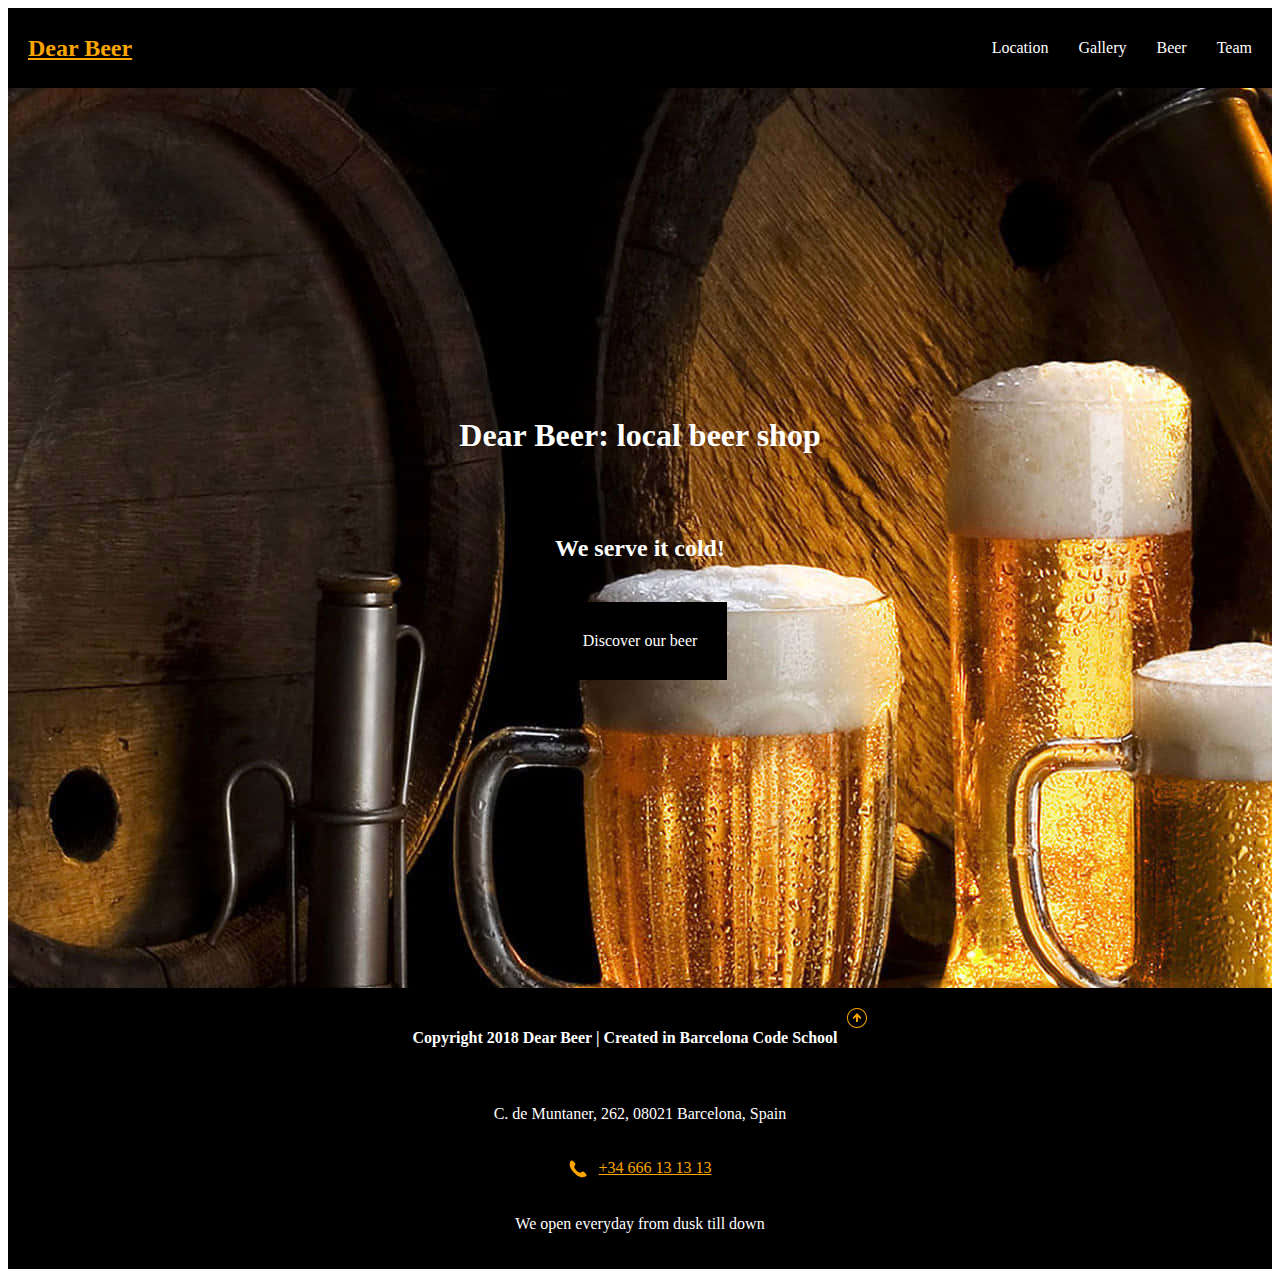
<file: index.html>
<!DOCTYPE html>
<html lang="en">

<head>
    <link rel="preconnect" href="https://fonts.googleapis.com">
    <link rel="preconnect" href="https://fonts.gstatic.com" crossorigin>
    <link href="https://fonts.googleapis.com/css2?family=Roboto&display=swap" rel="stylesheet">
    <link rel="apple-touch-icon" sizes="180x180" href="/favicon/apple-touch-icon.png">
    <link rel="icon" type="image/png" sizes="32x32" href="/favicon/favicon-32x32.png">
    <link rel="icon" type="image/png" sizes="16x16" href="/favicon/favicon-16x16.png">
    <link rel="manifest" href="/site.webmanifest">

    <meta charset="UTF-8">
    <meta name="viewport" content="width=device-width, initial-scale=1.0">
    <title>Dear Beer</title>
    <link rel="stylesheet" href="/styles/style.css">
</head>

<body>
    <header>
        <nav>
            <a href="index.html">
                <h2>Dear Beer</h2>
            </a>
            <ul class="navigation">
                <li> <a href="location.html">Location</a></li>
                <li> <a href="gallery.html">Gallery</a></li>
                <li> <a href="beer.html">Beer</a></li>
                <li> <a href="team.html">Team</a></li>
            </ul>
            <div class="burger">
                <span>|||</span>
                <ul class="burger__content">
                    <li> <a href="location.html">Location</a></li>
                    <li> <a href="gallery.html">Gallery</a></li>
                    <li> <a href="beer.html">Beer</a></li>
                    <li> <a href="team.html">Team</a></li>
                </ul>
            </div>
        </nav>
    </header>


    <div class="main" id="main">
        <div class="main__title">
            <h1>Dear Beer: local beer shop</h1>
            <h2>We serve it cold!</h2>
        </div>
        <a class="main__button" href="beer.html"> <div >Discover our beer</div></a>
    </div>

    <footer>
        <div class="copyright">
            <h4>Copyright 2018 Dear Beer | Created in Barcelona Code School</h4>
            <a href="#main"><img src="/images/arrow.svg" alt="arrow" width="20"> </a>
        </div>
        <p>C. de Muntaner, 262, 08021 Barcelona, Spain</p>
        <div class="phone">
            <img src="/images/phone.svg" alt="phone" width="20">
            <a href="tel:+34666131313">+34 666 13 13 13</a>
        </div>
        <p>We open everyday from dusk till down</p>


    </footer>

</body>

</html>
</file>
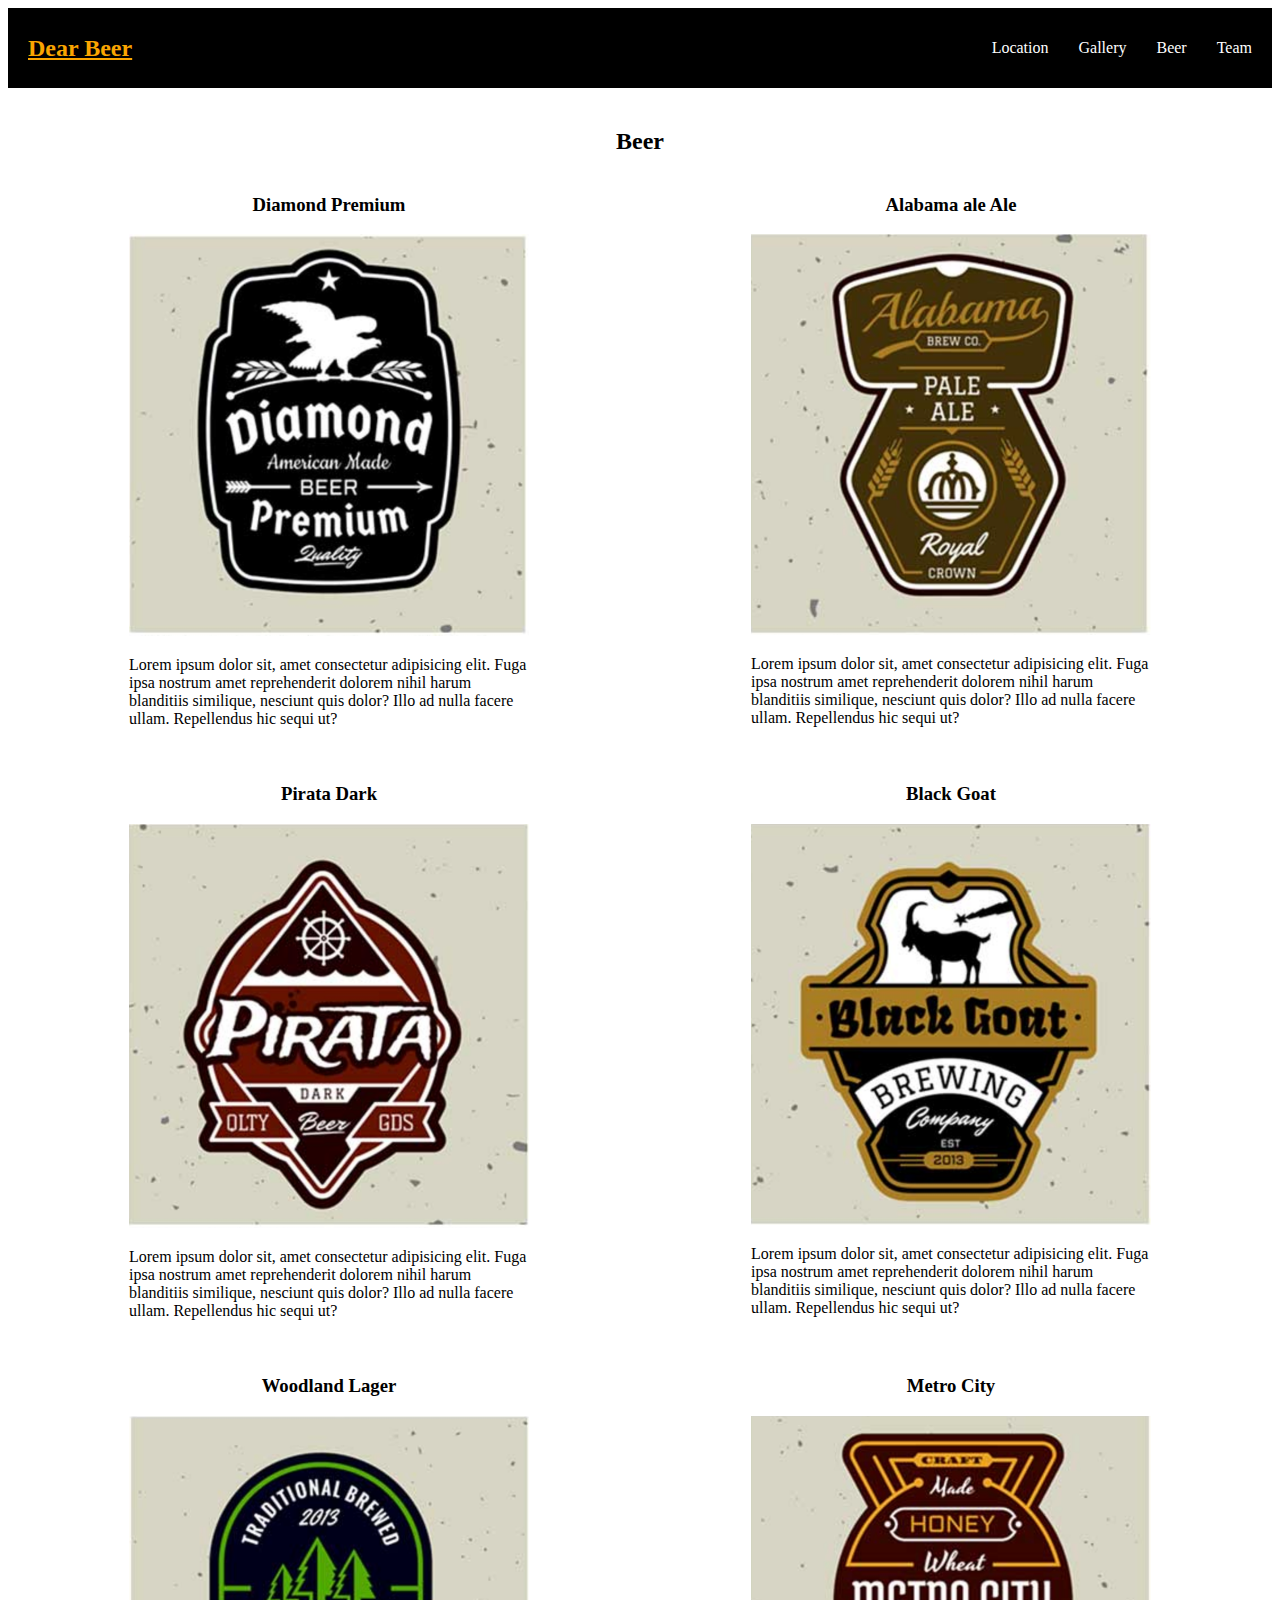
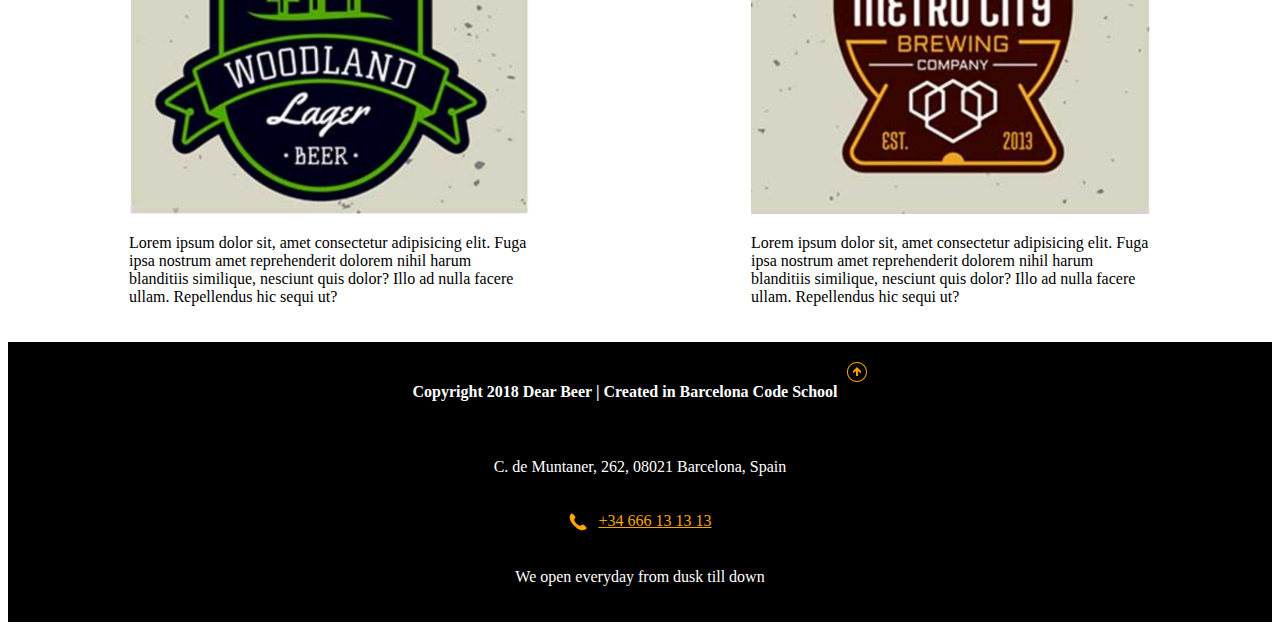
<file: beer.html>
<!DOCTYPE html>
<html lang="en">

<head>
    <link rel="preconnect" href="https://fonts.googleapis.com">
    <link rel="preconnect" href="https://fonts.gstatic.com" crossorigin>
    <link href="https://fonts.googleapis.com/css2?family=Roboto&display=swap" rel="stylesheet">
    <link rel="apple-touch-icon" sizes="180x180" href="/favicon/apple-touch-icon.png">
    <link rel="icon" type="image/png" sizes="32x32" href="/favicon/favicon-32x32.png">
    <link rel="icon" type="image/png" sizes="16x16" href="/favicon/favicon-16x16.png">
    <link rel="manifest" href="/site.webmanifest">

    <meta charset="UTF-8">
    <meta name="viewport" content="width=device-width, initial-scale=1.0">
    <title>Dear Beer</title>
    <link rel="stylesheet" href="/styles/style.css">
</head>

<body>
    <header>
        <nav>
            <a href="index.html">
                <h2>Dear Beer</h2>
            </a>
            <ul class="navigation">
                <li> <a href="location.html">Location</a></li>
                <li> <a href="gallery.html">Gallery</a></li>
                <li> <a href="beer.html">Beer</a></li>
                <li> <a href="team.html">Team</a></li>
            </ul>
            <div class="burger">
                <span>|||</span>
                <ul class="burger__content">
                    <li> <a href="location.html">Location</a></li>
                    <li> <a href="gallery.html">Gallery</a></li>
                    <li> <a href="beer.html">Beer</a></li>
                    <li> <a href="team.html">Team</a></li>
                </ul>
            </div>
        </nav>
    </header>




    <div id="beer" class="beer">
        <div class="container">
            <h2>Beer</h2>
            <div class="types-of-beer">
                <div class="types-of-beer__beer-item">
                    <h3>Diamond Premium</h3>
                    <img class="poster" src="/images/beer-1.png" alt="Diamond Premium">
                    <p class="description">Lorem ipsum dolor sit, amet consectetur adipisicing elit. Fuga ipsa nostrum
                        amet
                        reprehenderit dolorem nihil harum blanditiis similique, nesciunt quis dolor? Illo ad nulla
                        facere
                        ullam. Repellendus hic sequi ut?
                    </p>
                </div>
                <div class="types-of-beer__beer-item">
                    <h3>Alabama ale Ale</h3>
                    <img class="poster" src="/images/beer-2.png" alt="Alabama ale Ale">
                    <p class="description">Lorem ipsum dolor sit, amet consectetur adipisicing elit. Fuga ipsa nostrum
                        amet
                        reprehenderit dolorem nihil harum blanditiis similique, nesciunt quis dolor? Illo ad nulla
                        facere
                        ullam. Repellendus hic sequi ut?
                    </p>
                </div>
                <div class="types-of-beer__beer-item">
                    <h3>Pirata Dark</h3>
                    <img class="poster" src="/images/beer-3.png" alt="Pirata Dark">
                    <p class="description">Lorem ipsum dolor sit, amet consectetur adipisicing elit. Fuga ipsa nostrum
                        amet
                        reprehenderit dolorem nihil harum blanditiis similique, nesciunt quis dolor? Illo ad nulla
                        facere
                        ullam. Repellendus hic sequi ut?
                    </p>
                </div>
                <div class="types-of-beer__beer-item">
                    <h3>Black Goat</h3>
                    <img class="poster" src="/images/beer-4.png" alt="Black Goat">
                    <p class="description">Lorem ipsum dolor sit, amet consectetur adipisicing elit. Fuga ipsa nostrum
                        amet
                        reprehenderit dolorem nihil harum blanditiis similique, nesciunt quis dolor? Illo ad nulla
                        facere
                        ullam. Repellendus hic sequi ut?
                    </p>
                </div>
                <div class="types-of-beer__beer-item">
                    <h3>Woodland Lager</h3>
                    <img class="poster" src="/images/beer-5.png" alt="Woodland Lager">
                    <p class="description">Lorem ipsum dolor sit, amet consectetur adipisicing elit. Fuga ipsa nostrum
                        amet
                        reprehenderit dolorem nihil harum blanditiis similique, nesciunt quis dolor? Illo ad nulla
                        facere
                        ullam. Repellendus hic sequi ut?
                    </p>
                </div>
                <div class="types-of-beer__beer-item">
                    <h3>Metro City</h3>
                    <img class="poster" src="/images/beer-6.png" alt="Metro City">
                    <p class="description">Lorem ipsum dolor sit, amet consectetur adipisicing elit. Fuga ipsa nostrum
                        amet
                        reprehenderit dolorem nihil harum blanditiis similique, nesciunt quis dolor? Illo ad nulla
                        facere
                        ullam. Repellendus hic sequi ut?
                    </p>
                </div>
            </div>
        </div>
    </div>
    <footer>
        <div class="copyright">
            <h4>Copyright 2018 Dear Beer | Created in Barcelona Code School</h4>
            <a href="#main"><img src="/images/arrow.svg" alt="arrow" width="20"> </a>
        </div>
        <p>C. de Muntaner, 262, 08021 Barcelona, Spain</p>
        <div class="phone">
            <img src="/images/phone.svg" alt="phone" width="20">
            <a href="tel:+34666131313">+34 666 13 13 13</a>
        </div>
        <p>We open everyday from dusk till down</p>


    </footer>

</body>

</html>
</file>
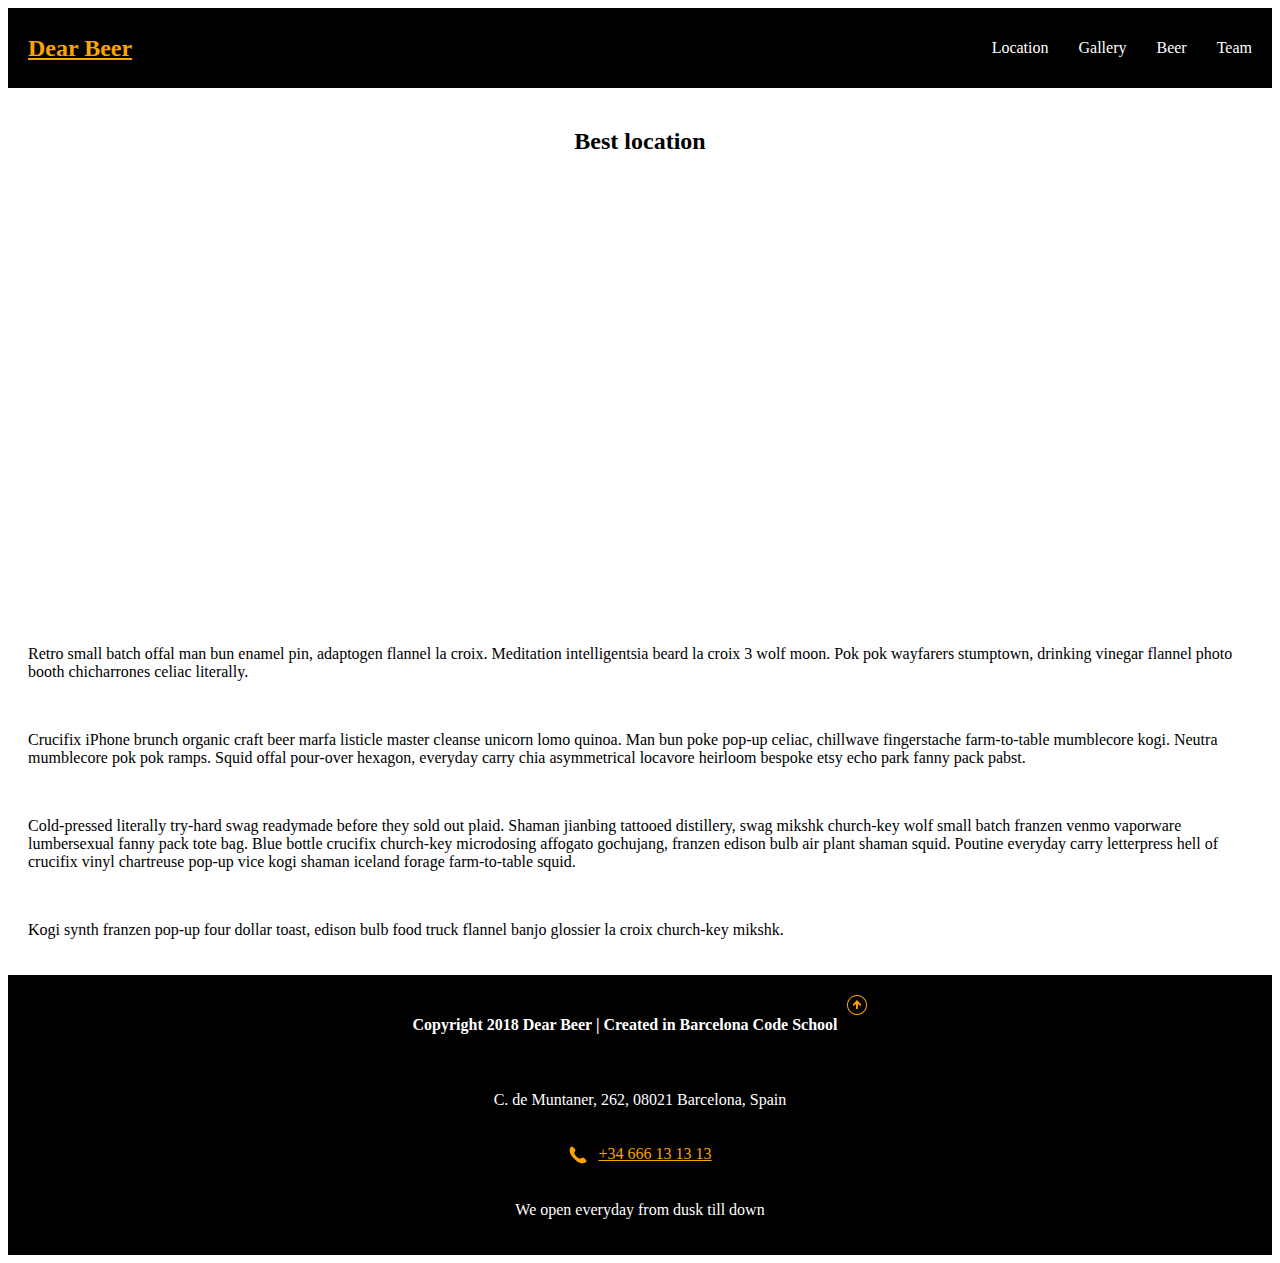
<file: location.html>
<!DOCTYPE html>
<html lang="en">

<head>
    <link rel="preconnect" href="https://fonts.googleapis.com">
    <link rel="preconnect" href="https://fonts.gstatic.com" crossorigin>
    <link href="https://fonts.googleapis.com/css2?family=Roboto&display=swap" rel="stylesheet">
    <link rel="apple-touch-icon" sizes="180x180" href="/favicon/apple-touch-icon.png">
    <link rel="icon" type="image/png" sizes="32x32" href="/favicon/favicon-32x32.png">
    <link rel="icon" type="image/png" sizes="16x16" href="/favicon/favicon-16x16.png">
    <link rel="manifest" href="/site.webmanifest">

    <meta charset="UTF-8">
    <meta name="viewport" content="width=device-width, initial-scale=1.0">
    <title>Dear Beer</title>
    <link rel="stylesheet" href="/styles/style.css">
</head>

<body>
    <header>
        <nav>
            <a href="index.html">
                <h2>Dear Beer</h2>
            </a>
            <ul class="navigation">
                <li> <a href="location.html">Location</a></li>
                <li> <a href="gallery.html">Gallery</a></li>
                <li> <a href="beer.html">Beer</a></li>
                <li> <a href="team.html">Team</a></li>
            </ul>
            <div class="burger">
                <span>|||</span>
                <ul class="burger__content">
                    <li> <a href="location.html">Location</a></li>
                    <li> <a href="gallery.html">Gallery</a></li>
                    <li> <a href="beer.html">Beer</a></li>
                    <li> <a href="team.html">Team</a></li>
                </ul>
            </div>
        </nav>
    </header>



    <div class="location">
        <div class="container">
            <h2>Best location</h2>
            <iframe
                src="https://www.google.com/maps/embed?pb=!1m18!1m12!1m3!1d2993.0104937495366!2d2.145327176294802!3d41.39557847129888!2m3!1f0!2f0!3f0!3m2!1i1024!2i768!4f13.1!3m3!1m2!1s0x12a4a29c31c92871%3A0xae15e88cf21ae274!2sC.%20de%20Muntaner%2C%20262%2C%20Distrito%20de%20Sarri%C3%A0-Sant%20Gervasi%2C%2008021%20Barcelona!5e0!3m2!1ses!2ses!4v1716196622578!5m2!1ses!2ses"
                width="100%" height="450" style="border:0;" allowfullscreen="" loading="lazy"
                referrerpolicy="no-referrer-when-downgrade"></iframe>
            <div class="description">
                <p>Retro small batch offal man bun enamel pin, adaptogen flannel la croix. Meditation intelligentsia
                    beard la
                    croix 3 wolf moon. Pok pok wayfarers stumptown, drinking vinegar flannel photo booth chicharrones
                    celiac
                    literally.</p> <br>
                <p>Crucifix iPhone brunch organic craft beer marfa listicle master cleanse unicorn lomo quinoa. Man bun
                    poke
                    pop-up celiac, chillwave fingerstache farm-to-table mumblecore kogi. Neutra mumblecore pok pok
                    ramps. Squid
                    offal pour-over hexagon, everyday carry chia asymmetrical locavore heirloom bespoke etsy echo park
                    fanny
                    pack pabst.</p><br>
                <div class="more_text">
                    <p>Cold-pressed literally try-hard swag readymade before they sold out plaid. Shaman jianbing
                        tattooed
                        distillery, swag mikshk church-key wolf small batch franzen venmo vaporware lumbersexual fanny
                        pack
                        tote
                        bag. Blue bottle crucifix church-key microdosing affogato gochujang, franzen edison bulb air
                        plant
                        shaman
                        squid. Poutine everyday carry letterpress hell of crucifix vinyl chartreuse pop-up vice kogi
                        shaman
                        iceland
                        forage farm-to-table squid.</p><br>
                    <p>Kogi synth franzen pop-up four dollar toast, edison bulb food truck flannel banjo glossier la
                        croix
                        church-key mikshk.</p>
                </div>
            </div>
        </div>
    </div>
    <footer>
        <div class="copyright">
            <h4>Copyright 2018 Dear Beer | Created in Barcelona Code School</h4>
            <a href="#main"><img src="/images/arrow.svg" alt="arrow" width="20"> </a>
        </div>
        <p>C. de Muntaner, 262, 08021 Barcelona, Spain</p>
        <div class="phone">
            <img src="/images/phone.svg" alt="phone" width="20">
            <a href="tel:+34666131313">+34 666 13 13 13</a>
        </div>
        <p>We open everyday from dusk till down</p>


    </footer>

</body>

</html>
</file>
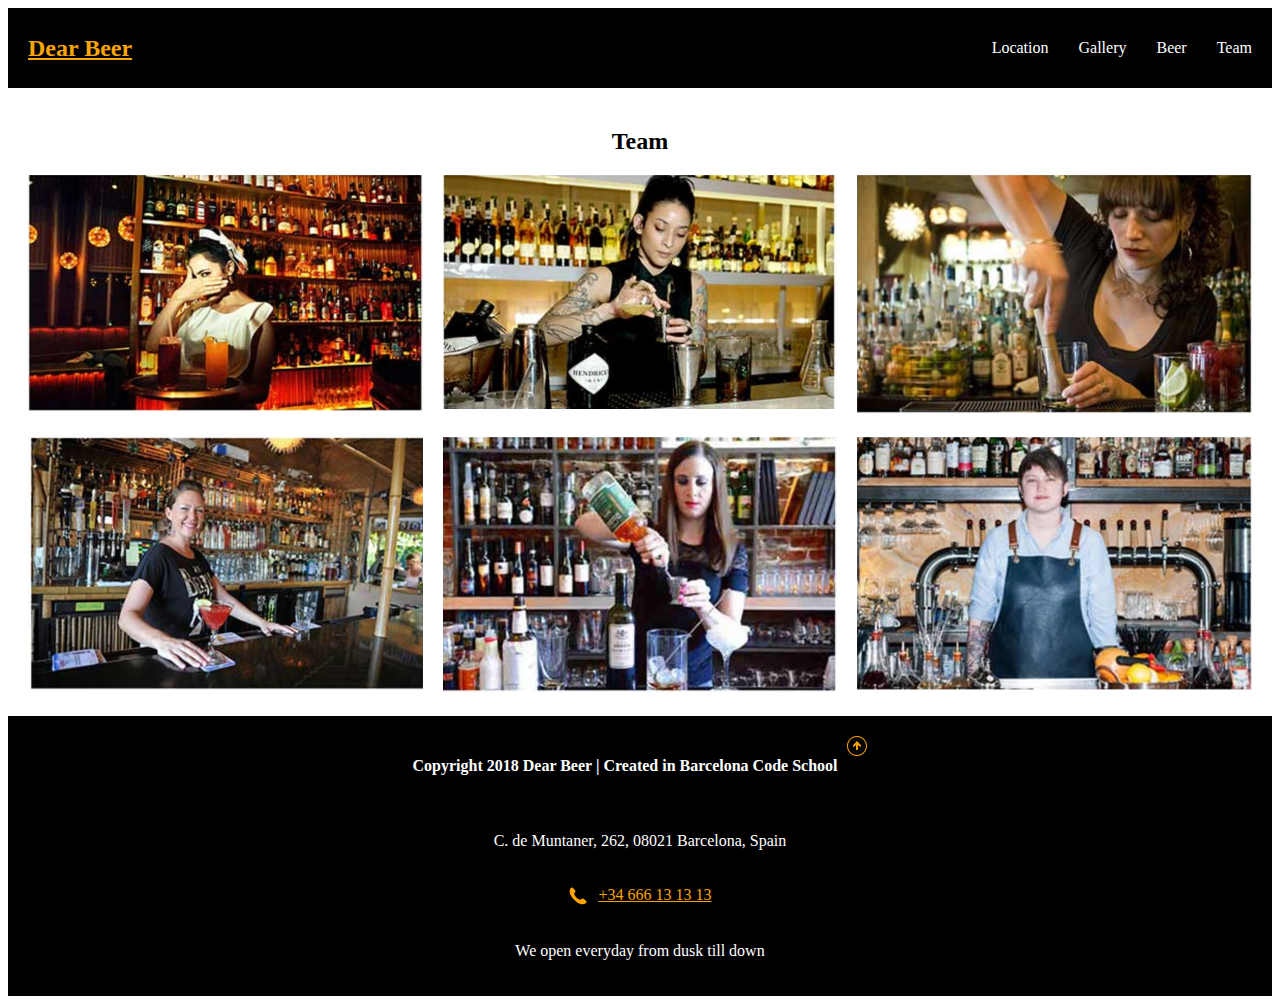
<file: team.html>
<!DOCTYPE html>
<html lang="en">

<head>
    <link rel="preconnect" href="https://fonts.googleapis.com">
    <link rel="preconnect" href="https://fonts.gstatic.com" crossorigin>
    <link href="https://fonts.googleapis.com/css2?family=Roboto&display=swap" rel="stylesheet">
    <link rel="apple-touch-icon" sizes="180x180" href="/favicon/apple-touch-icon.png">
    <link rel="icon" type="image/png" sizes="32x32" href="/favicon/favicon-32x32.png">
    <link rel="icon" type="image/png" sizes="16x16" href="/favicon/favicon-16x16.png">
    <link rel="manifest" href="/site.webmanifest">
    <meta charset="UTF-8">
    <meta name="viewport" content="width=device-width, initial-scale=1.0">
    <title>Dear Beer</title>
    <link rel="stylesheet" href="/styles/style.css">
</head>

<body>
    <header>
        <nav>
            <a href="index.html">
                <h2>Dear Beer</h2>
            </a>
            <ul class="navigation">
                <li> <a href="location.html">Location</a></li>
                <li> <a href="gallery.html">Gallery</a></li>
                <li> <a href="beer.html">Beer</a></li>
                <li> <a href="team.html">Team</a></li>
            </ul>
            <div class="burger">
                <span>|||</span>
                <ul class="burger__content">
                    <li> <a href="location.html">Location</a></li>
                    <li> <a href="gallery.html">Gallery</a></li>
                    <li> <a href="beer.html">Beer</a></li>
                    <li> <a href="team.html">Team</a></li>
                </ul>
            </div>
        </nav>
    </header>

    <div class="team">
        <div class="container">
            <h2>Team</h2>
            <div class="team-mash">
                <div class="beer-photo">
                    <img class="poster" src="/images/team-1.png" alt="Beer Poster">
                </div>
                <div class="beer-photo">
                    <img class="poster" src="/images/team-2.png" alt="Beer Poster">
                </div>
                <div class="beer-photo">
                    <img class="poster" src="/images/team-3.png" alt="Beer Poster">
                </div>
                <div class="beer-photo">
                    <img class="poster" src="/images/team-4.png" alt="Beer Poster">
                </div>
                <div class="beer-photo">
                    <img class="poster" src="/images/team-5.png" alt="Beer Poster">
                </div>
                <div class="beer-photo">
                    <img class="poster" src="/images/team-6.png" alt="Beer Poster">
                </div>
            </div>
        </div>


    </div>
    <footer>
        <div class="copyright">
            <h4>Copyright 2018 Dear Beer | Created in Barcelona Code School</h4>
            <a href="#main"><img src="/images/arrow.svg" alt="arrow" width="20"> </a>
        </div>
        <p>C. de Muntaner, 262, 08021 Barcelona, Spain</p>
        <div class="phone">
            <img src="/images/phone.svg" alt="phone" width="20">
            <a href="tel:+34666131313">+34 666 13 13 13</a>
        </div>
        <p>We open everyday from dusk till down</p>


    </footer>

</body>

</html>
</file>
<file: styles/style.css>
f
.container {
    margin: 0 auto;
    max-width: 1200px;
    padding: 0 25px;
    display: flex;
    flex-direction: column;
    gap: 20px;
}

.navigation a {
    color: white;
    text-decoration: none;
}

.burger {
    display: none;
    position: relative;
}

.burger__content a {
    color: white;
    text-decoration: none;


}

.burger__content {
    background-color: black;
    display: none;
    position: absolute;
    right: 0;
    z-index: 1;
    padding: 10px;
}

.burger span {
    transition: transform .5s;
    -webkit-transition: -webkit-transform .5s;
    display: block;
    transform: rotate(90deg);
}

.burger:hover span {
    transition: transform .5s;
    -webkit-transition: -webkit-transform .5s;
    display: inline-block;
    transform: rotate(180deg);
}

a {
    color: #faa500;

}

ul {
    list-style-type: none;
}


header {
    height: 80px;
    background-color: black;
    color: white;


}

nav {
    height: 80px;
    display: flex;
    justify-content: space-between;
    align-items: center;
    margin: 0 20px;
}

nav ul {
    display: flex;
    gap: 30px;
}

.main {
    height: 100vh;
    background-image: url("/images/main-beer.jpeg");

    display: flex;
    justify-content: center;
    align-items: center;
    flex-direction: column;
    gap: 20px;
    color: white;
}

.main__title {
    display: flex;
    justify-content: center;
    align-items: center;
    flex-direction: column;
    gap: 40px;
}

.main__button {
    color: white;
    background-color: black;
    padding: 30px;
    text-decoration: none;
   
}


.location {
    text-align: center;
    padding: 20px;
}


.location p {
    text-align: left;
}

.gallery {
    padding: 20px;
    text-align: center;
}

.gallery img {
    width: 100%;
}

.photo-mash {
    display: grid;
    grid-template-columns: 1fr 1fr 1fr;
    gap: 20px;
}

.team-mash {
    display: grid;
    grid-template-columns: 1fr 1fr 1fr;
    gap: 20px;
}

#big-poster {
    grid-column: 1/4;
}

.poster {
    object-fit: cover;
    max-width: 100%;
    max-height: 100%;
}

.beer {
    padding: 20px;
    text-align: center;
}

.types-of-beer {
    display: grid;
    grid-template-columns: 1fr 1fr;
    justify-items: center;
    gap: 20px;

}

.types-of-beer p {
    text-align: left;
}

.types-of-beer__beer-item {
    max-width: 400px;
}

.team {
    padding: 20px;
    text-align: center;
}


footer {
    background-color: black;
    color: white;
    text-align: center;
    padding: 20px 0;
    display: flex;
    justify-content: center;
    flex-direction: column;
    gap: 20px;


}

.copyright,
.phone {
    display: flex;
    justify-content: center;
    gap: 10px;
}

@media (max-width: 1200px) {
    .types-of-beer {
        gap: 50px;
    }
}

@media (max-width: 992px) {
    .types-of-beer {
        gap: 40px;
    }

    .team-mash {
        grid-template-columns: 1fr 1fr;
    }

}

@media (max-width: 767px) {
    .types-of-beer {

        grid-template-columns: 1fr;
    }

    .photo-mash {
        grid-template-columns: 1fr;
    }

    #big-poster {
        grid-column: 1 / 1;
    }

    .types-of-beer {
        gap: 20px;
    }

    .burger {
        display: block;
    }

    .burger__content {
        display: none;
    }

    .navigation {
        display: none;
    }

    .burger:hover .burger__content {
        display: flex;
        flex-direction: column;
    }
}

@media (max-width: 425px) {
    .more_text {
        display: none;
    }

    footer {
        display: none;
    }

    .team-mash {
        grid-template-columns: 1fr;
    }
}
</file>
